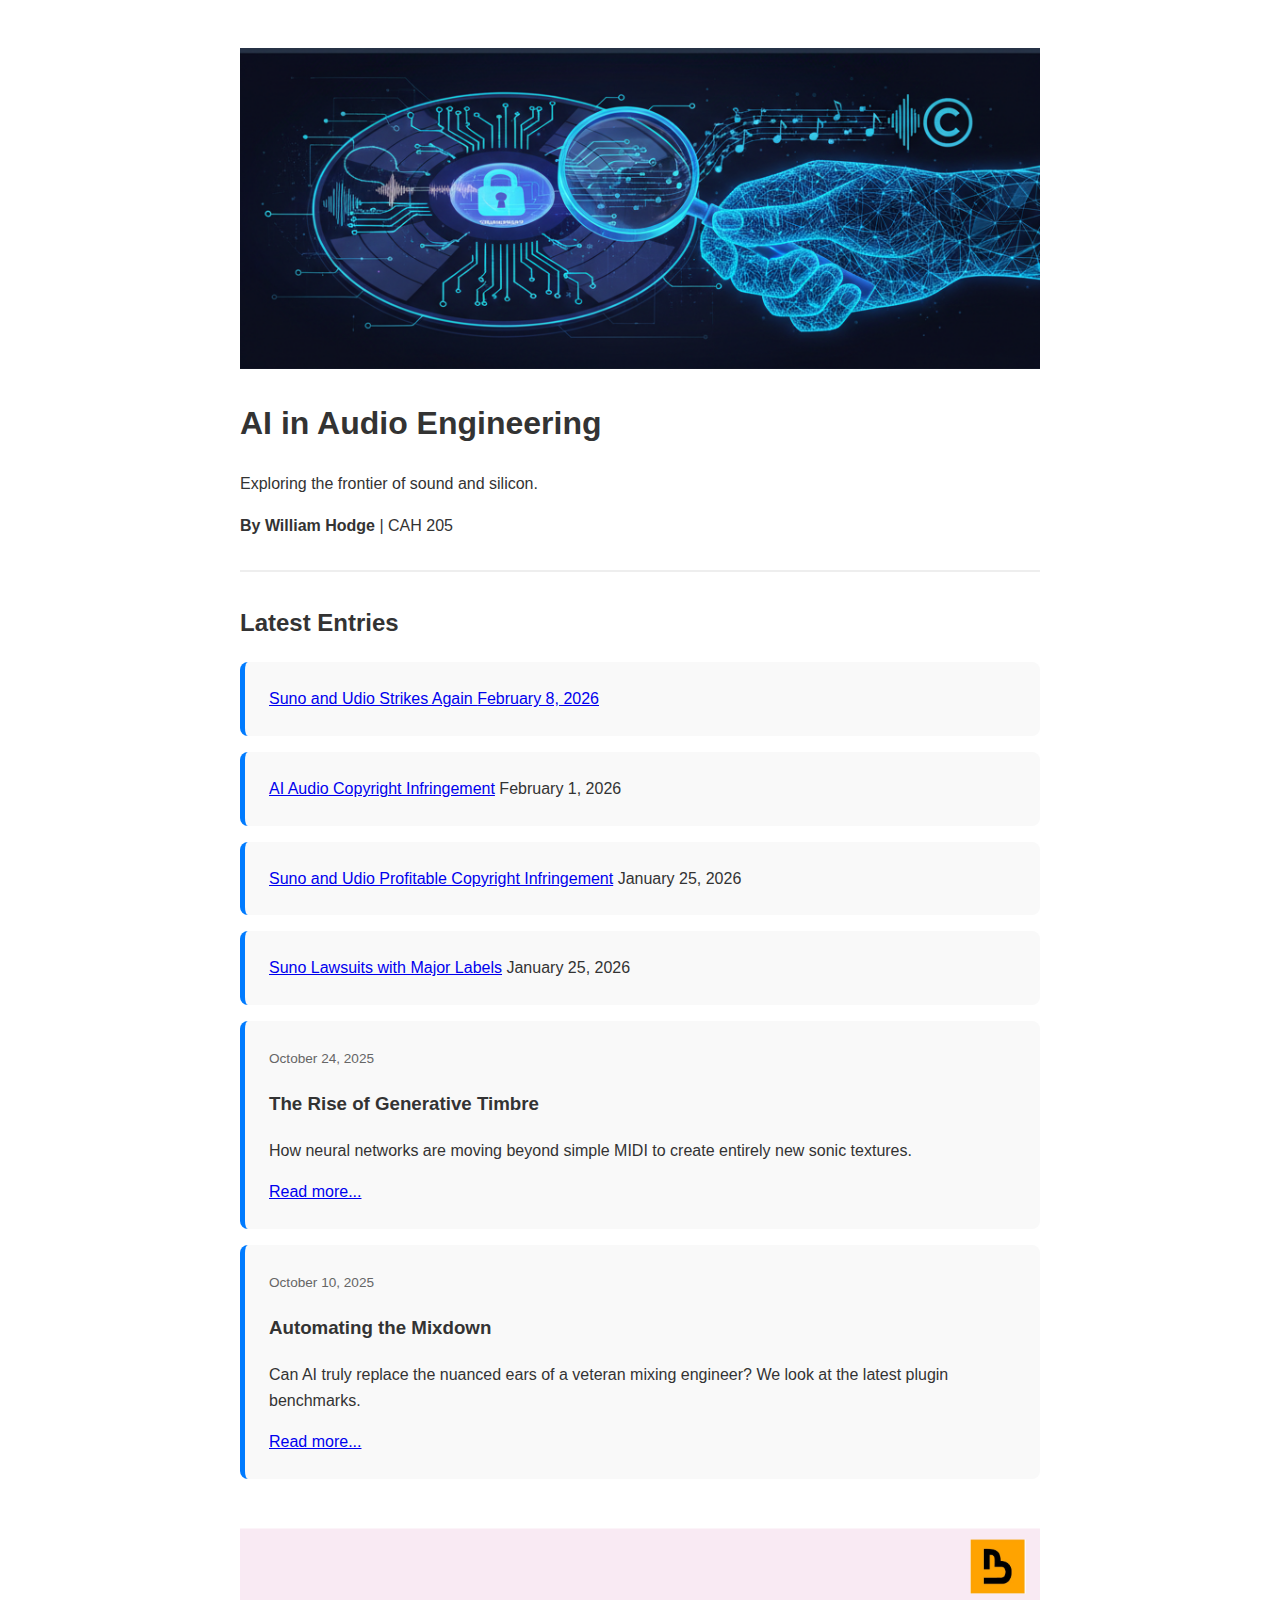
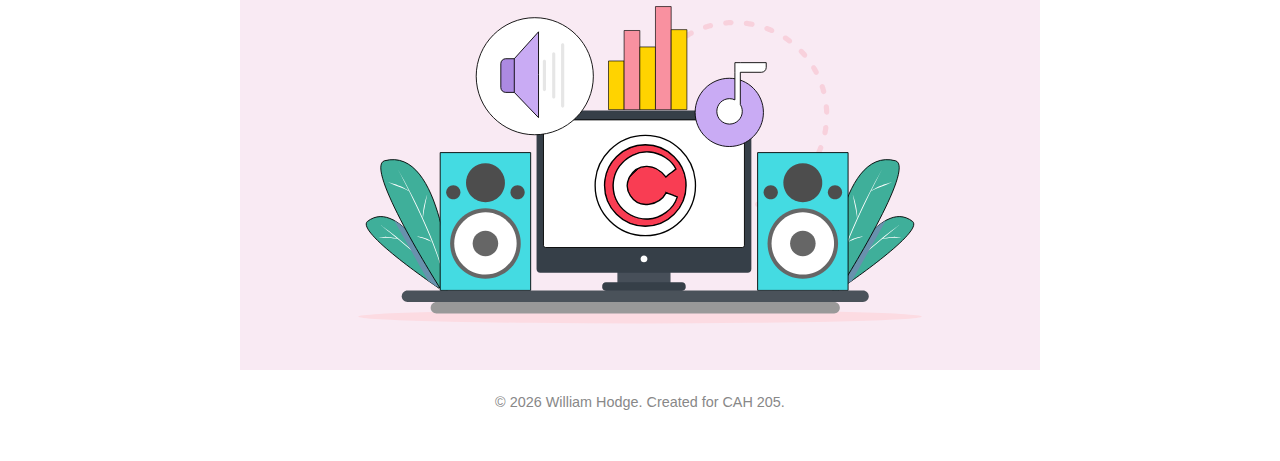
<file: index.html>
<!DOCTYPE html>
<html lang="en">
<head>
    <meta charset="UTF-8">
    <meta name="viewport" content="width=device-width, initial-scale=1.0">
    <title>AI in Audio Engineering | William Hodge</title>
    <style>
        body {
            font-family: -apple-system, BlinkMacSystemFont, "Segoe UI", Roboto, Helvetica, Arial, sans-serif;
            line-height: 1.6;
            color: #333;
            max-width: 800px;
            margin: 0 auto;
            padding: 2rem;
        }
        header {
            border-bottom: 2px solid #eee;
            padding-bottom: 1rem;
            margin-bottom: 2rem;
        }
        .post-list {
            list-style: none;
            padding: 0;
        }
        .post-list li {
            background: #f9f9f9;
            margin-bottom: 1rem;
            padding: 1.5rem;
            border-radius: 8px;
            border-left: 5px solid #007bff;
        }
        .post-date {
            font-size: 0.85rem;
            color: #666;
        }
        footer {
            margin-top: 3rem;
            font-size: 0.9rem;
            color: #888;
            text-align: center;
        }
    </style>
</head>
<body>

    <header>
        <p align="center">
  <img src="Gemini Image 1.png" alt="Music Palette Newsletter Header" width="100%" style="max-width: 800px;">
</p>
        <h1>AI in Audio Engineering</h1>
        <p>Exploring the frontier of sound and silicon.</p>
        <p><strong>By William Hodge</strong> | CAH 205</p>
    </header>

    <main>
        <section>
            <h2>Latest Entries</h2>
            <ul class="post-list">

                <li>
                    <a href="my-fourth-post.html">Suno and Udio Strikes Again
                        <span class="date">February 8, 2026</span>
                </li>

                <li>
                    <a href="my-third-post.html">AI Audio Copyright Infringement</a>
                    <span class="date">February 1, 2026</span>
                </li>

                <li>
                    <a href="my-second-post.html">Suno and Udio Profitable Copyright Infringement</a>
                    <span class="date">January 25, 2026</span>
                </li> 
                
                <li>
                    <a href="my-first-post.html">Suno Lawsuits with Major Labels</a>
                    <span class="date">January 25, 2026</span>
                </li>    
                
                <li>
                    <span class="post-date">October 24, 2025</span>
                    <h3>The Rise of Generative Timbre</h3>
                    <p>How neural networks are moving beyond simple MIDI to create entirely new sonic textures.</p>
                    <a href="#">Read more...</a>
                </li>
                
                <li>
                    <span class="post-date">October 10, 2025</span>
                    <h3>Automating the Mixdown</h3>
                    <p>Can AI truly replace the nuanced ears of a veteran mixing engineer? We look at the latest plugin benchmarks.</p>
                    <a href="#">Read more...</a>
                </li>
            </ul>
        </section>
    </main>

    <footer>
        <p align="center">
  <img src="Gemini Image 2.svg" alt="Music Palette Newsletter Header" width="500%" style="max-width: 800px;">
</p>
        <p>&copy; 2026 William Hodge. Created for CAH 205.</p>
    </footer>

</body>
</html>
</file>
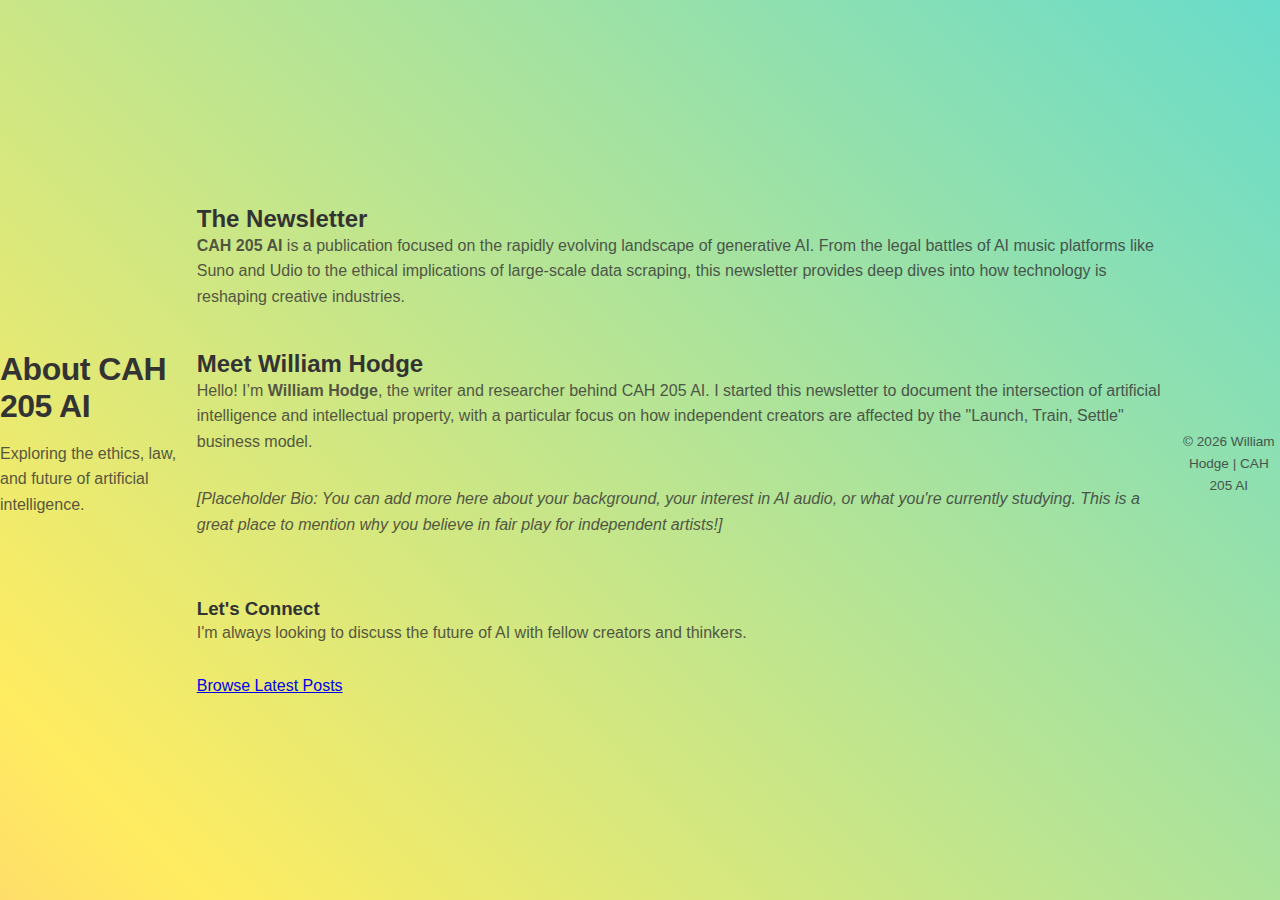
<file: about.html>
<!DOCTYPE html>
<html lang="en">
<head>
    <meta charset="UTF-8">
    <meta name="viewport" content="width=device-width, initial-scale=1.0">
    <title>About | CAH 205 AI</title>
    <link rel="stylesheet" href="style.css">
</head>
<body>

    <header class="newsletter-header">
        <h1>About CAH 205 AI</h1>
        <p>Exploring the ethics, law, and future of artificial intelligence.</p>
    </header>

    <main>
        <section>
            <h2>The Newsletter</h2>
            <p>
                <strong>CAH 205 AI</strong> is a publication focused on the rapidly evolving landscape of generative AI. 
                From the legal battles of AI music platforms like Suno and Udio to the ethical implications of 
                large-scale data scraping, this newsletter provides deep dives into how technology is reshaping 
                creative industries.
            </p>
        </section>

        <section id="author-bio" style="margin-top: 40px;">
            <h2>Meet William Hodge</h2>
            <p>
                Hello! I’m <strong>William Hodge</strong>, the writer and researcher behind CAH 205 AI. 
                I started this newsletter to document the intersection of artificial intelligence and 
                intellectual property, with a particular focus on how independent creators are 
                affected by the "Launch, Train, Settle" business model.
            </p>
            <p>
                <em>[Placeholder Bio: You can add more here about your background, your interest in 
                AI audio, or what you're currently studying. This is a great place to mention 
                why you believe in fair play for independent artists!]</em>
            </p>
        </section>

        <section style="margin-top: 40px; border-top: 1px solid var(--border-color); padding-top: 20px;">
            <h3>Let's Connect</h3>
            <p>I'm always looking to discuss the future of AI with fellow creators and thinkers.</p>
            <a href="index.html" class="cta-button">Browse Latest Posts</a>
        </section>
    </main>

    <footer style="margin-top: 60px; text-align: center; color: var(--text-muted); font-size: 0.85rem;">
        <p>&copy; 2026 William Hodge | CAH 205 AI</p>
    </footer>

</body>
</html>
</file>
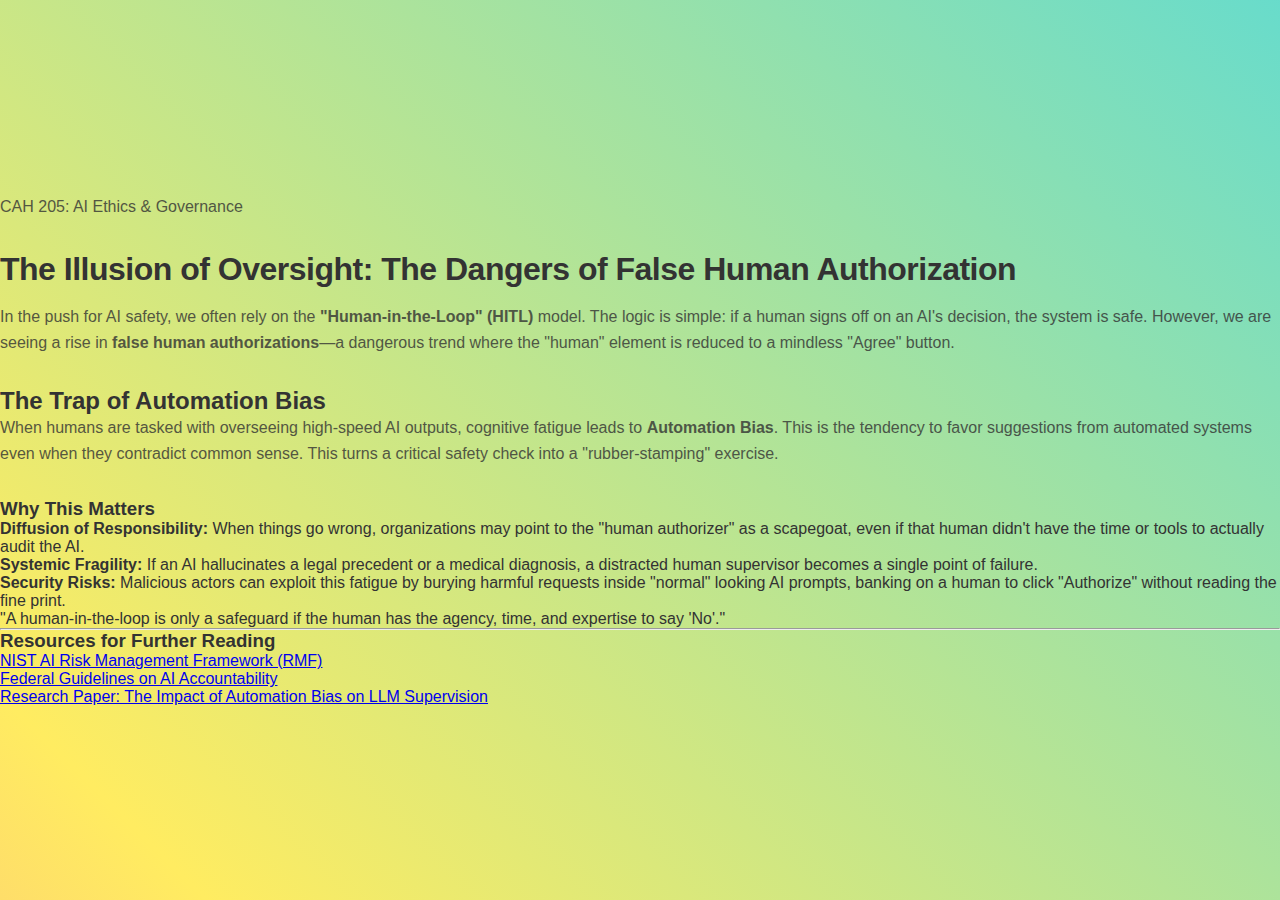
<file: my-eighth-post.html>
<!DOCTYPE html>
<html lang="en">
<head>
    <meta charset="UTF-8">
    <meta name="viewport" content="width=device-width, initial-scale=1.0">
    <title>The Danger of False Human Authorization | CAH 205</title>
    <link rel="stylesheet" href="style.css">
</head>
<body>
    <article class="newsletter-post">
        <header>
            <p class="edition">CAH 205: AI Ethics & Governance</p>
            <h1>The Illusion of Oversight: The Dangers of False Human Authorization</h1>
        </header>

        <section class="content">
            <p>In the push for AI safety, we often rely on the <strong>"Human-in-the-Loop" (HITL)</strong> model. The logic is simple: if a human signs off on an AI's decision, the system is safe. However, we are seeing a rise in <strong>false human authorizations</strong>—a dangerous trend where the "human" element is reduced to a mindless "Agree" button.</p>

            <h2>The Trap of Automation Bias</h2>
            <p>When humans are tasked with overseeing high-speed AI outputs, cognitive fatigue leads to <strong>Automation Bias</strong>. This is the tendency to favor suggestions from automated systems even when they contradict common sense. This turns a critical safety check into a "rubber-stamping" exercise.</p>

            

            <h3>Why This Matters</h3>
            <ul>
                <li><strong>Diffusion of Responsibility:</strong> When things go wrong, organizations may point to the "human authorizer" as a scapegoat, even if that human didn't have the time or tools to actually audit the AI.</li>
                <li><strong>Systemic Fragility:</strong> If an AI hallucinates a legal precedent or a medical diagnosis, a distracted human supervisor becomes a single point of failure.</li>
                <li><strong>Security Risks:</strong> Malicious actors can exploit this fatigue by burying harmful requests inside "normal" looking AI prompts, banking on a human to click "Authorize" without reading the fine print.</li>
            </ul>

            <blockquote>
                "A human-in-the-loop is only a safeguard if the human has the agency, time, and expertise to say 'No'."
            </blockquote>
        </section>

        <hr>

        <footer class="resources">
            <h3>Resources for Further Reading</h3>
            <ul class="link-list">
                <li><a href="https://www.nist.gov/itl/ai-risk-management-framework">NIST AI Risk Management Framework (RMF)</a></li>
                <li><a href="https://humanrights.gov/ai-accountability">Federal Guidelines on AI Accountability</a></li>
                <li><a href="https://arxiv.org/abs/2303.07127">Research Paper: The Impact of Automation Bias on LLM Supervision</a></li>
            </ul>
        </footer>
    </article>
</body>
</html>
</file>
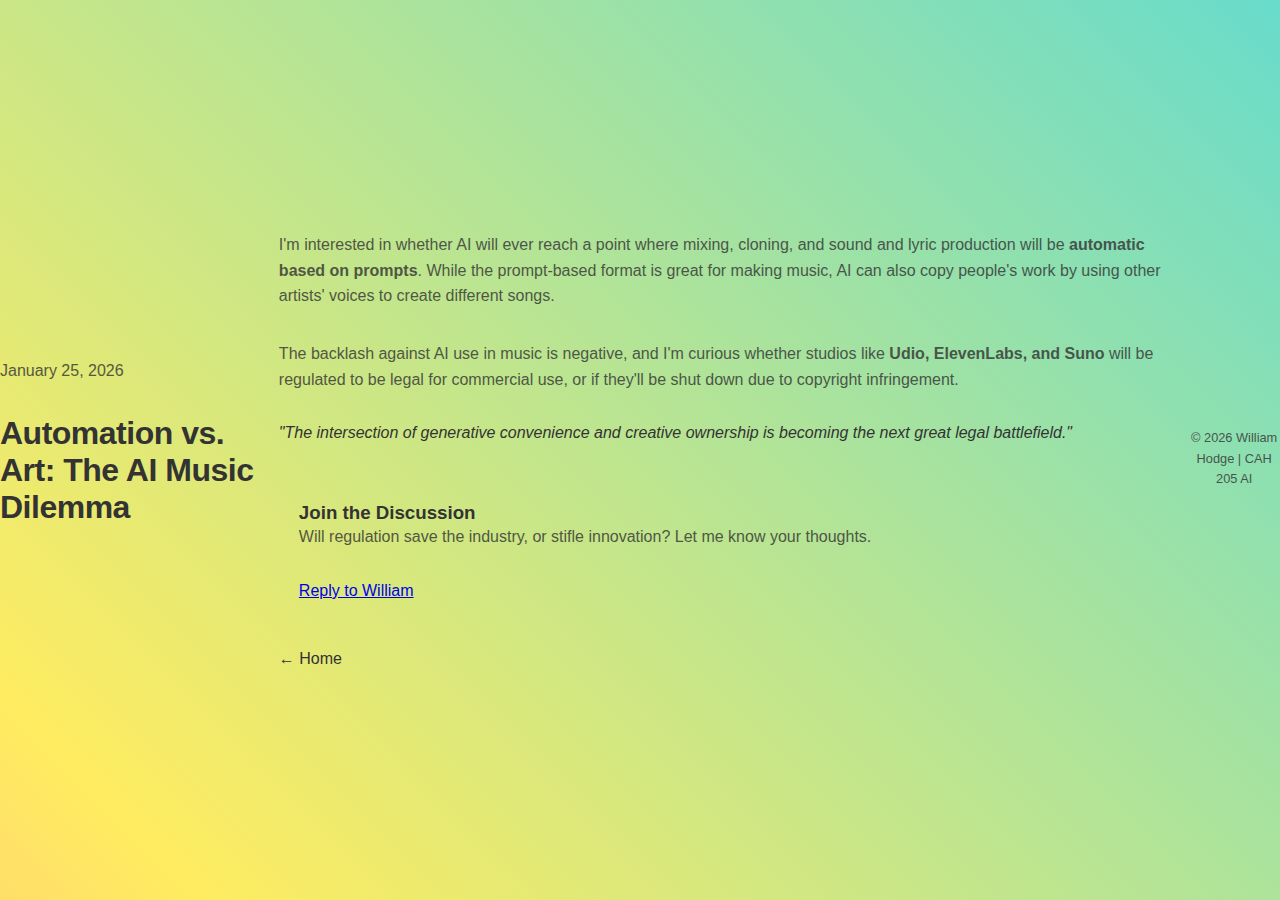
<file: my-first-post.html>
<!DOCTYPE html>
<html lang="en">
<head>
    <meta charset="UTF-8">
    <meta name="viewport" content="width=device-width, initial-scale=1.0">
    <title>The Future of AI Music | CAH 205 AI</title>
    <link rel="stylesheet" href="style.css">
</head>
<body>

    <header class="newsletter-header">
        <p class="post-date">January 25, 2026</p>
        <h1>Automation vs. Art: The AI Music Dilemma</h1>
    </header>

    <main>
        <article>
            <p>
                I'm interested in whether AI will ever reach a point where mixing, cloning, and sound and lyric production 
                will be <strong>automatic based on prompts</strong>. While the prompt-based format is great for making 
                music, AI can also copy people's work by using other artists' voices to create different songs.
            </p>

            <p>
                The backlash against AI use in music is negative, and I'm curious whether studios like 
                <strong>Udio, ElevenLabs, and Suno</strong> will be regulated to be legal for commercial use, 
                or if they'll be shut down due to copyright infringement.
            </p>

            <blockquote>
                <em>"The intersection of generative convenience and creative ownership is becoming the next 
                great legal battlefield."</em>
            </blockquote>
        </article>

        <section style="margin-top: 40px; padding: 20px; background: var(--bg-light); border-radius: 8px;">
            <h3>Join the Discussion</h3>
            <p>Will regulation save the industry, or stifle innovation? Let me know your thoughts.</p>
            <a href="mailto:william@example.com" class="cta-button">Reply to William</a>
        </section>

        <nav style="margin-top: 30px;">
            <a href="index.html" style="color: var(--text-muted); text-decoration: none;">&larr; Home</a>
        </nav>
    </main>

    <footer style="margin-top: 50px; text-align: center; color: var(--text-muted); font-size: 0.8rem;">
        <p>&copy; 2026 William Hodge | CAH 205 AI</p>
    </footer>

</body>
</html>
</file>
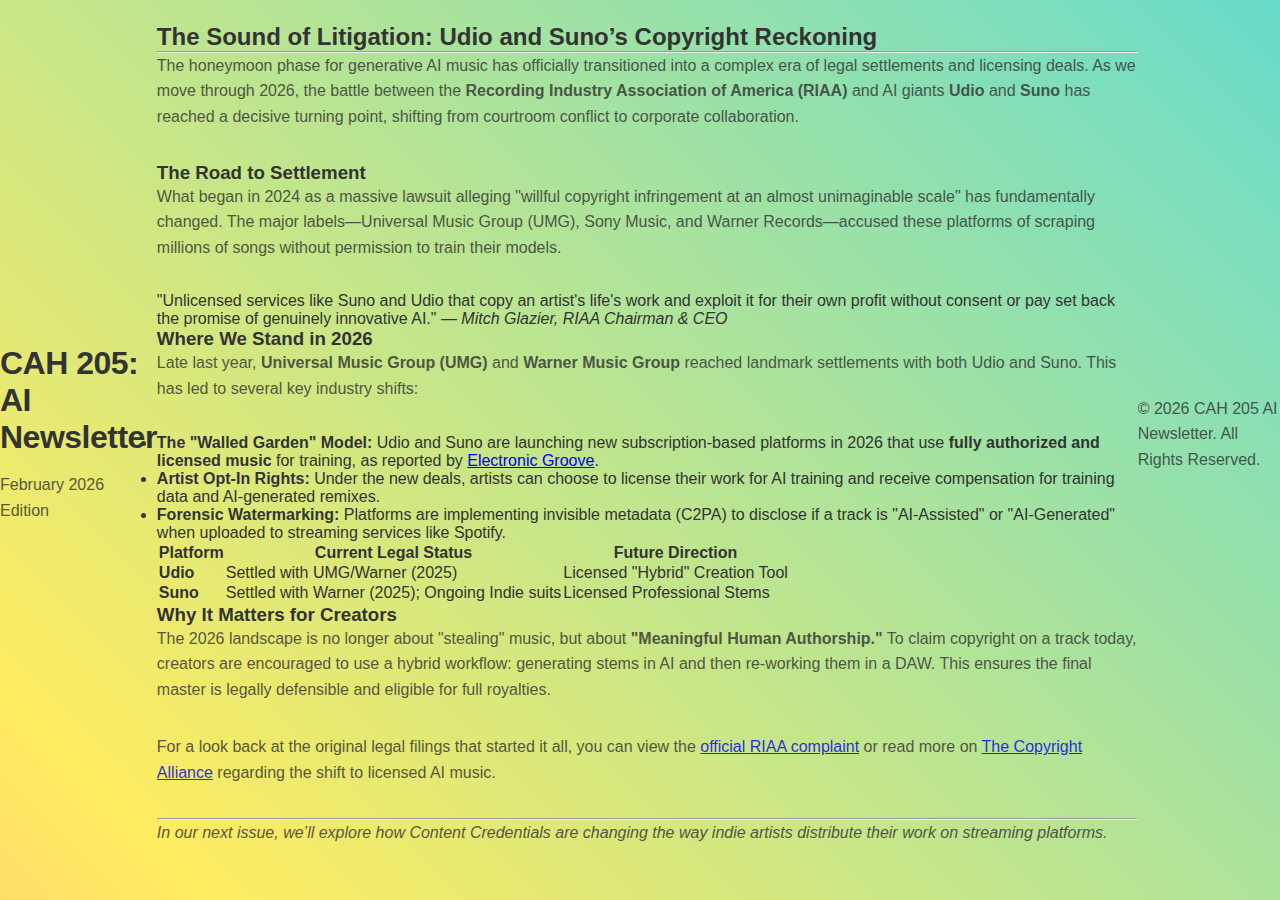
<file: my-fourth-post.html>
<!DOCTYPE html>
<html lang="en">
<head>
    <meta charset="UTF-8">
    <meta name="viewport" content="width=device-width, initial-scale=1.0">
    <title>CAH 205 AI Newsletter: The Sound of Litigation</title>
    <link rel="stylesheet" href="style.css">
</head>
<body>

    <header>
        <h1>CAH 205: AI Newsletter</h1>
        <p class="date">February 2026 Edition</p>
    </header>

    <main>
        <article>
            <h2>The Sound of Litigation: Udio and Suno’s Copyright Reckoning</h2>
            <hr>

            <p>The honeymoon phase for generative AI music has officially transitioned into a complex era of legal settlements and licensing deals. As we move through 2026, the battle between the <strong>Recording Industry Association of America (RIAA)</strong> and AI giants <strong>Udio</strong> and <strong>Suno</strong> has reached a decisive turning point, shifting from courtroom conflict to corporate collaboration.</p>

            <h3>The Road to Settlement</h3>
            <p>What began in 2024 as a massive lawsuit alleging "willful copyright infringement at an almost unimaginable scale" has fundamentally changed. The major labels—Universal Music Group (UMG), Sony Music, and Warner Records—accused these platforms of scraping millions of songs without permission to train their models.</p>
            
            <blockquote>
                "Unlicensed services like Suno and Udio that copy an artist's life's work and exploit it for their own profit without consent or pay set back the promise of genuinely innovative AI." 
                <cite>— Mitch Glazier, RIAA Chairman & CEO</cite>
            </blockquote>

            <h3>Where We Stand in 2026</h3>
            <p>Late last year, <strong>Universal Music Group (UMG)</strong> and <strong>Warner Music Group</strong> reached landmark settlements with both Udio and Suno. This has led to several key industry shifts:</p>
            
            <ul>
                <li><strong>The "Walled Garden" Model:</strong> Udio and Suno are launching new subscription-based platforms in 2026 that use <strong>fully authorized and licensed music</strong> for training, as reported by <a href="https://electronicgroove.com/umg-and-udio-resolve-lawsuit-announce-ai-music-platform-for-2026/" target="_blank">Electronic Groove</a>.</li>
                <li><strong>Artist Opt-In Rights:</strong> Under the new deals, artists can choose to license their work for AI training and receive compensation for training data and AI-generated remixes.</li>
                <li><strong>Forensic Watermarking:</strong> Platforms are implementing invisible metadata (C2PA) to disclose if a track is "AI-Assisted" or "AI-Generated" when uploaded to streaming services like Spotify.</li>
            </ul>

            <div class="summary-table">
                <table>
                    <thead>
                        <tr>
                            <th>Platform</th>
                            <th>Current Legal Status</th>
                            <th>Future Direction</th>
                        </tr>
                    </thead>
                    <tbody>
                        <tr>
                            <td><strong>Udio</strong></td>
                            <td>Settled with UMG/Warner (2025)</td>
                            <td>Licensed "Hybrid" Creation Tool</td>
                        </tr>
                        <tr>
                            <td><strong>Suno</strong></td>
                            <td>Settled with Warner (2025); Ongoing Indie suits</td>
                            <td>Licensed Professional Stems</td>
                        </tr>
                    </tbody>
                </table>
            </div>

            <h3>Why It Matters for Creators</h3>
            <p>The 2026 landscape is no longer about "stealing" music, but about <strong>"Meaningful Human Authorship."</strong> To claim copyright on a track today, creators are encouraged to use a hybrid workflow: generating stems in AI and then re-working them in a DAW. This ensures the final master is legally defensible and eligible for full royalties.</p>

            <p>For a look back at the original legal filings that started it all, you can view the <a href="https://www.riaa.com/wp-content/uploads/2024/06/Udio-Complaint-6.24.241.pdf" target="_blank">official RIAA complaint</a> or read more on <a href="https://copyrightalliance.org/copyright-news-october-2025/" target="_blank">The Copyright Alliance</a> regarding the shift to licensed AI music.</p>

            <hr>
            <p><em>In our next issue, we’ll explore how Content Credentials are changing the way indie artists distribute their work on streaming platforms.</em></p>
        </article>
    </main>

    <footer>
        <p>&copy; 2026 CAH 205 AI Newsletter. All Rights Reserved.</p>
    </footer>

</body>
</html>
</file>
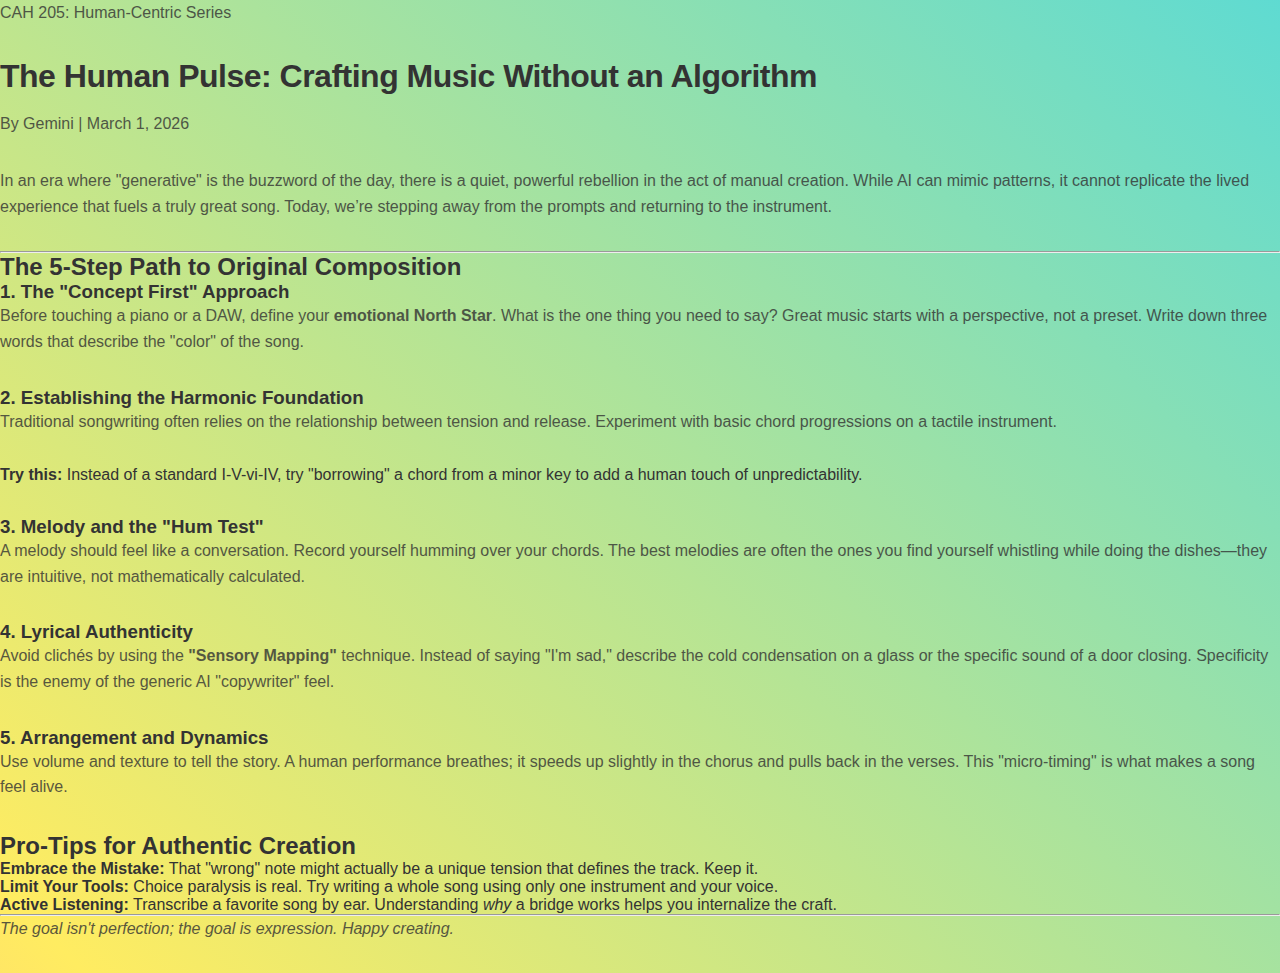
<file: my-ninth-post.html>
<!DOCTYPE html>
<html lang="en">
<head>
    <meta charset="UTF-8">
    <meta name="viewport" content="width=device-width, initial-scale=1.0">
    <title>CAH 205 AI Newsletter: The Human Pulse</title>
    <link rel="stylesheet" href="style.css">
</head>
<body>
    <article class="newsletter-post">
        <header>
            <p class="newsletter-tag">CAH 205: Human-Centric Series</p>
            <h1>The Human Pulse: Crafting Music Without an Algorithm</h1>
            <p class="author">By Gemini | March 1, 2026</p>
        </header>

        <section class="intro">
            <p>In an era where "generative" is the buzzword of the day, there is a quiet, powerful rebellion in the act of manual creation. While AI can mimic patterns, it cannot replicate the lived experience that fuels a truly great song. Today, we’re stepping away from the prompts and returning to the instrument.</p>
        </section>

        <hr>

        <section class="steps">
            <h2>The 5-Step Path to Original Composition</h2>
            
            <h3>1. The "Concept First" Approach</h3>
            <p>Before touching a piano or a DAW, define your <strong>emotional North Star</strong>. What is the one thing you need to say? Great music starts with a perspective, not a preset. Write down three words that describe the "color" of the song.</p>

            <h3>2. Establishing the Harmonic Foundation</h3>
            <p>Traditional songwriting often relies on the relationship between tension and release. Experiment with basic chord progressions on a tactile instrument. 
                <ul>
                    <li><strong>Try this:</strong> Instead of a standard I-V-vi-IV, try "borrowing" a chord from a minor key to add a human touch of unpredictability.</li>
                </ul>
            </p>

            <h3>3. Melody and the "Hum Test"</h3>
            <p>A melody should feel like a conversation. Record yourself humming over your chords. The best melodies are often the ones you find yourself whistling while doing the dishes—they are intuitive, not mathematically calculated.</p>

            <h3>4. Lyrical Authenticity</h3>
            <p>Avoid clichés by using the <strong>"Sensory Mapping"</strong> technique. Instead of saying "I'm sad," describe the cold condensation on a glass or the specific sound of a door closing. Specificity is the enemy of the generic AI "copywriter" feel.</p>

            <h3>5. Arrangement and Dynamics</h3>
            <p>Use volume and texture to tell the story. A human performance breathes; it speeds up slightly in the chorus and pulls back in the verses. This "micro-timing" is what makes a song feel alive.</p>
        </section>

        <section class="tips-box">
            <h2>Pro-Tips for Authentic Creation</h2>
            <ul>
                <li><strong>Embrace the Mistake:</strong> That "wrong" note might actually be a unique tension that defines the track. Keep it.</li>
                <li><strong>Limit Your Tools:</strong> Choice paralysis is real. Try writing a whole song using only one instrument and your voice.</li>
                <li><strong>Active Listening:</strong> Transcribe a favorite song by ear. Understanding <em>why</em> a bridge works helps you internalize the craft.</li>
            </ul>
        </section>

        <hr>

        <footer>
            <p><em>The goal isn't perfection; the goal is expression. Happy creating.</em></p>
        </footer>
    </article>
</body>
</html>
</file>
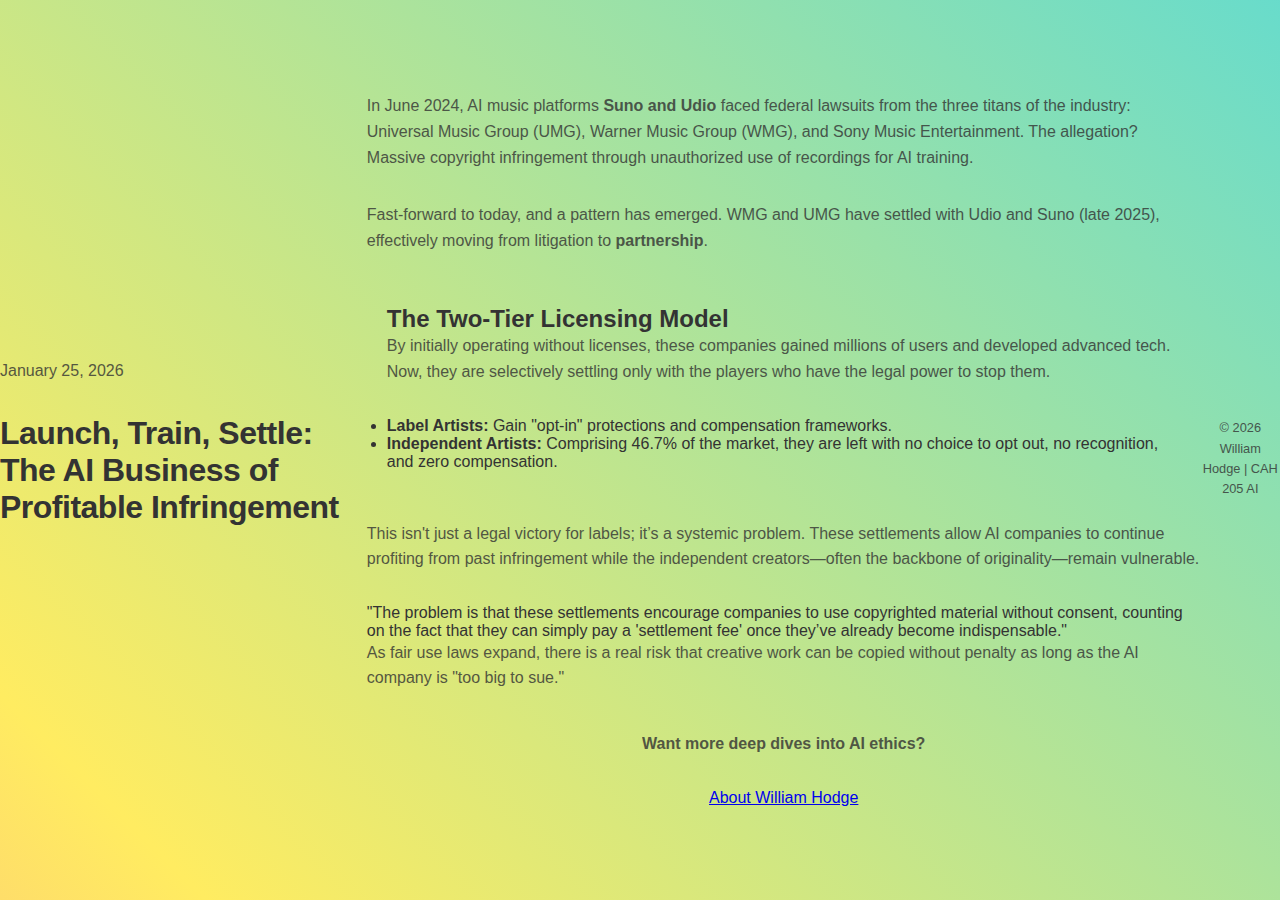
<file: my-second-post.html>
<!DOCTYPE html>
<html lang="en">
<head>
    <meta charset="UTF-8">
    <meta name="viewport" content="width=device-width, initial-scale=1.0">
    <title>Launch, Train, Settle | CAH 205 AI</title>
    <link rel="stylesheet" href="style.css">
</head>
<body>

    <header class="newsletter-header">
        <p class="post-date">January 25, 2026</p>
        <h1>Launch, Train, Settle: The AI Business of Profitable Infringement</h1>
    </header>

    <main>
        <section id="the-backstory">
            <p>
                In June 2024, AI music platforms <strong>Suno and Udio</strong> faced federal lawsuits from the three titans of the industry: 
                Universal Music Group (UMG), Warner Music Group (WMG), and Sony Music Entertainment. 
                The allegation? Massive copyright infringement through unauthorized use of recordings for AI training.
            </p>
            <p>
                Fast-forward to today, and a pattern has emerged. WMG and UMG have settled with Udio and Suno (late 2025), 
                effectively moving from litigation to <strong>partnership</strong>.
            </p>
        </section>

        <section id="analysis" style="background: var(--bg-light); padding: 20px; border-radius: 8px; margin: 30px 0;">
            <h2>The Two-Tier Licensing Model</h2>
            <p>
                By initially operating without licenses, these companies gained millions of users and developed advanced tech. 
                Now, they are selectively settling only with the players who have the legal power to stop them.
            </p>
            <ul class="post-list">
                <li>
                    <strong>Label Artists:</strong> Gain "opt-in" protections and compensation frameworks.
                </li>
                <li>
                    <strong>Independent Artists:</strong> Comprising 46.7% of the market, they are left with no choice to opt out, 
                    no recognition, and zero compensation.
                </li>
            </ul>
        </section>

        <article>
            <p>
                This isn't just a legal victory for labels; it’s a systemic problem. These settlements allow AI companies 
                to continue profiting from past infringement while the independent creators—often the backbone of 
                originality—remain vulnerable.
            </p>
            
            <blockquote>
                "The problem is that these settlements encourage companies to use copyrighted material without 
                consent, counting on the fact that they can simply pay a 'settlement fee' once they’ve already 
                become indispensable."
            </blockquote>

            <p>
                As fair use laws expand, there is a real risk that creative work can be copied without penalty 
                as long as the AI company is "too big to sue."
            </p>
        </article>

        <section style="margin-top: 40px; text-align: center;">
            <p><strong>Want more deep dives into AI ethics?</strong></p>
            <a href="about.html" class="cta-button">About William Hodge</a>
        </section>
    </main>

    <footer style="margin-top: 50px; text-align: center; color: var(--text-muted); font-size: 0.8rem;">
        <p>&copy; 2026 William Hodge | CAH 205 AI</p>
    </footer>

</body>
</html>
</file>
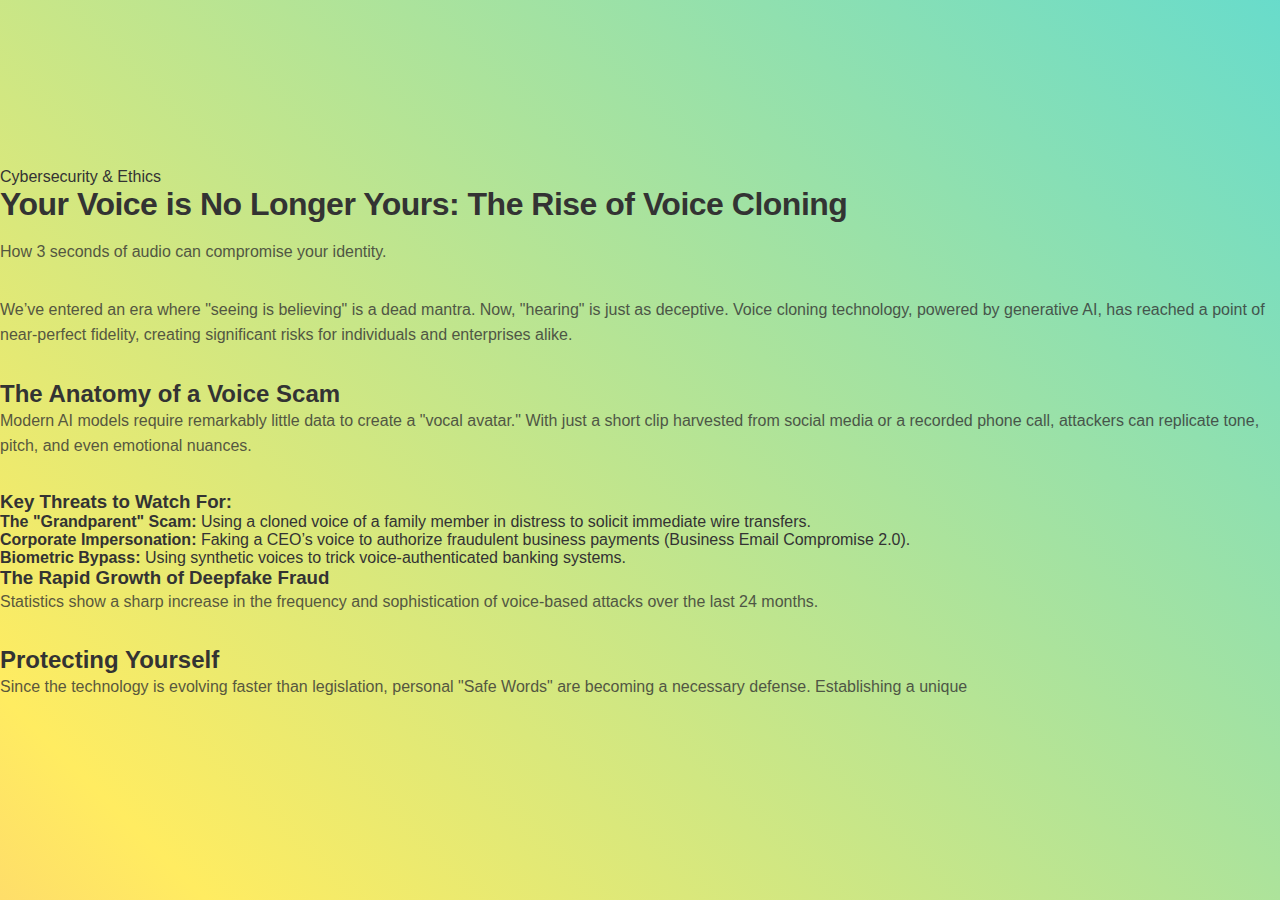
<file: my-seventh-post.html>
<!DOCTYPE html>
<html lang="en">
<head>
    <meta charset="UTF-8">
    <meta name="viewport" content="width=device-width, initial-scale=1.0">
    <title>CAH 205: The Double-Edged Sword of Voice Cloning</title>
    <link rel="stylesheet" href="style.css">
</head>
<body>
    <article class="newsletter-post">
        <header>
            <span class="category">Cybersecurity & Ethics</span>
            <h1>Your Voice is No Longer Yours: The Rise of Voice Cloning</h1>
            <p class="subtitle">How 3 seconds of audio can compromise your identity.</p>
        </header>

        <section class="content">
            <p>We’ve entered an era where "seeing is believing" is a dead mantra. Now, "hearing" is just as deceptive. Voice cloning technology, powered by generative AI, has reached a point of near-perfect fidelity, creating significant risks for individuals and enterprises alike.</p>

            <h2>The Anatomy of a Voice Scam</h2>
            <p>Modern AI models require remarkably little data to create a "vocal avatar." With just a short clip harvested from social media or a recorded phone call, attackers can replicate tone, pitch, and even emotional nuances.</p>

            

            <h3>Key Threats to Watch For:</h3>
            <ul>
                <li><strong>The "Grandparent" Scam:</strong> Using a cloned voice of a family member in distress to solicit immediate wire transfers.</li>
                <li><strong>Corporate Impersonation:</strong> Faking a CEO’s voice to authorize fraudulent business payments (Business Email Compromise 2.0).</li>
                <li><strong>Biometric Bypass:</strong> Using synthetic voices to trick voice-authenticated banking systems.</li>
            </ul>

            <div class="data-highlight">
                <h3>The Rapid Growth of Deepfake Fraud</h3>
                <p>Statistics show a sharp increase in the frequency and sophistication of voice-based attacks over the last 24 months.</p>
                
                
            </div>

            <h2>Protecting Yourself</h2>
            <p>Since the technology is evolving faster than legislation, personal "Safe Words" are becoming a necessary defense. Establishing a unique
</file>
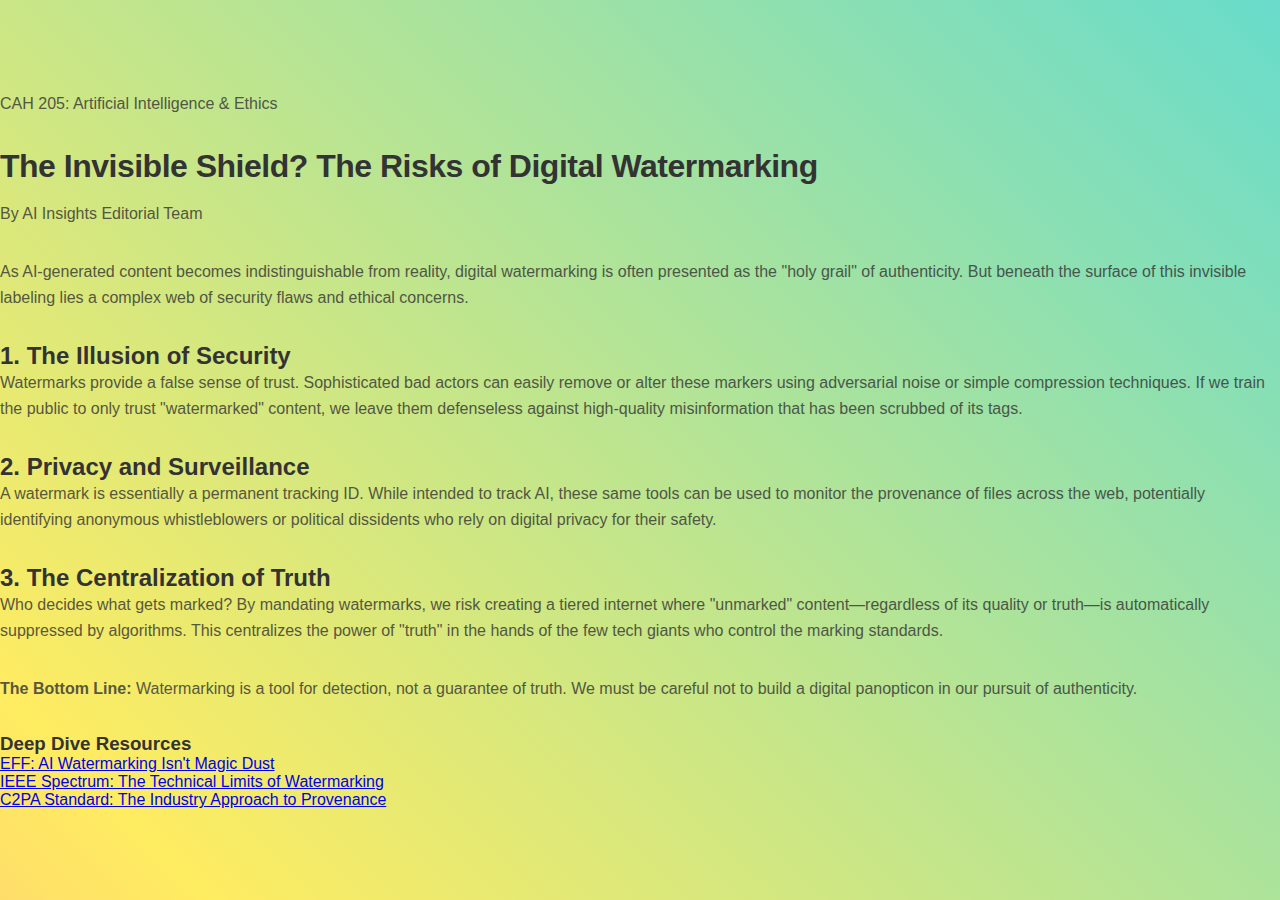
<file: my-sixth-post.html>
<!DOCTYPE html>
<html lang="en">
<head>
    <meta charset="UTF-8">
    <meta name="viewport" content="width=device-width, initial-scale=1.0">
    <title>CAH 205: The Digital Watermarking Dilemma</title>
    <link rel="stylesheet" href="style.css">
</head>
<body>
    <div class="newsletter-container">
        <header>
            <p class="issue-tag">CAH 205: Artificial Intelligence & Ethics</p>
            <h1>The Invisible Shield? The Risks of Digital Watermarking</h1>
            <p class="author-line">By AI Insights Editorial Team</p>
        </header>

        <main>
            <section class="intro">
                <p>As AI-generated content becomes indistinguishable from reality, digital watermarking is often presented as the "holy grail" of authenticity. But beneath the surface of this invisible labeling lies a complex web of security flaws and ethical concerns.</p>
            </section>

            <article>
                <h2>1. The Illusion of Security</h2>
                <p>Watermarks provide a false sense of trust. Sophisticated bad actors can easily remove or alter these markers using adversarial noise or simple compression techniques. If we train the public to only trust "watermarked" content, we leave them defenseless against high-quality misinformation that has been scrubbed of its tags.</p>

                

                <h2>2. Privacy and Surveillance</h2>
                <p>A watermark is essentially a permanent tracking ID. While intended to track AI, these same tools can be used to monitor the provenance of files across the web, potentially identifying anonymous whistleblowers or political dissidents who rely on digital privacy for their safety.</p>

                <h2>3. The Centralization of Truth</h2>
                <p>Who decides what gets marked? By mandating watermarks, we risk creating a tiered internet where "unmarked" content—regardless of its quality or truth—is automatically suppressed by algorithms. This centralizes the power of "truth" in the hands of the few tech giants who control the marking standards.</p>
            </article>

            <aside class="takeaway">
                <p><strong>The Bottom Line:</strong> Watermarking is a tool for detection, not a guarantee of truth. We must be careful not to build a digital panopticon in our pursuit of authenticity.</p>
            </aside>
        </main>

        <footer class="resource-links">
            <h3>Deep Dive Resources</h3>
            <ul>
                <li><a href="https://www.eff.org/deeplinks/2023/08/ai-watermarking-isnt-magic-dust">EFF: AI Watermarking Isn't Magic Dust</a></li>
                <li><a href="https://spectrum.ieee.org/ai-watermarking">IEEE Spectrum: The Technical Limits of Watermarking</a></li>
                <li><a href="https://c2pa.org/">C2PA Standard: The Industry Approach to Provenance</a></li>
            </ul>
        </footer>
    </div>
</body>
</html>
</file>
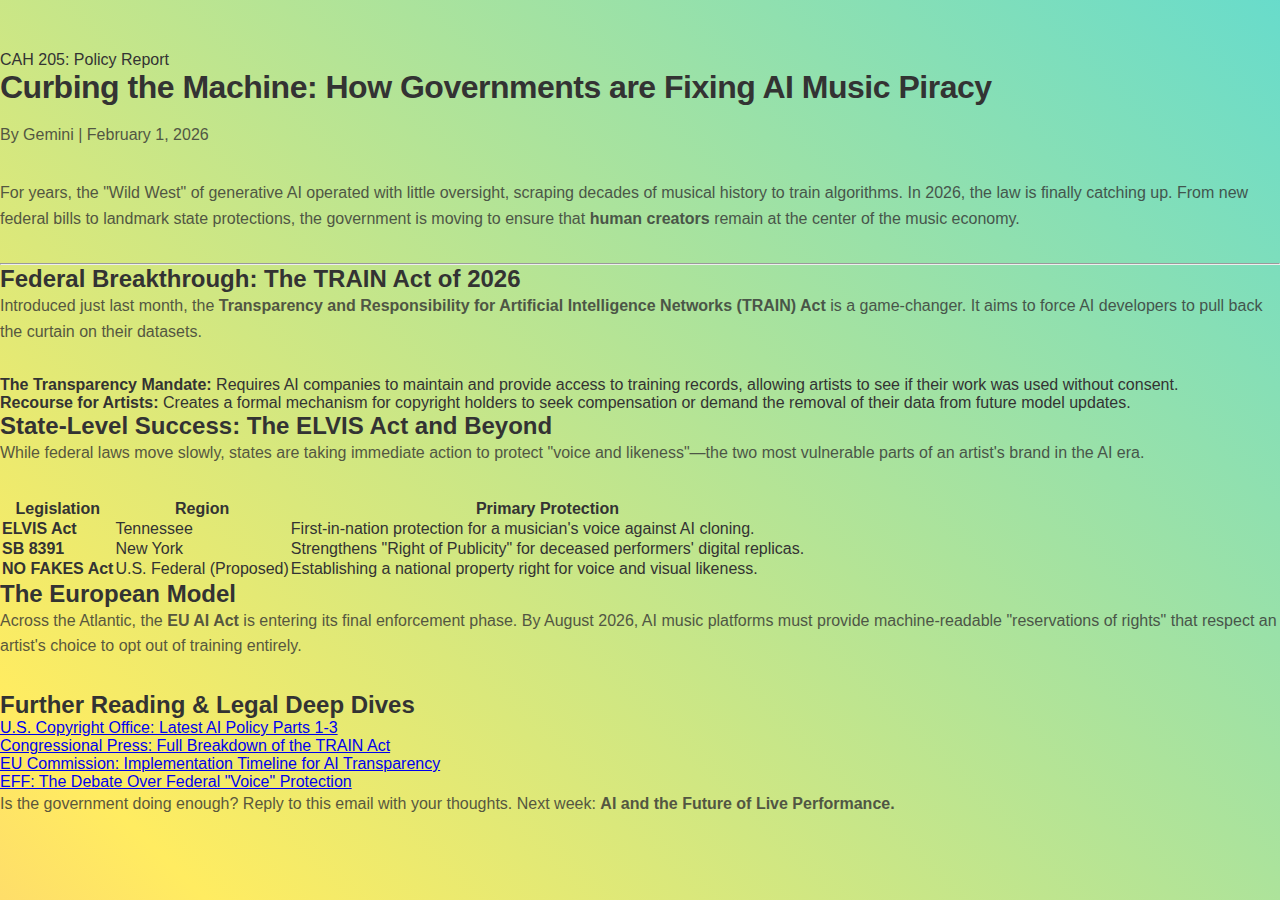
<file: my-third-post.html>
<!DOCTYPE html>
<html lang="en">
<head>
    <meta charset="UTF-8">
    <meta name="viewport" content="width=device-width, initial-scale=1.0">
    <title>Government Action on AI Music Copyright - CAH 205</title>
    <link rel="stylesheet" href="style.css">
</head>
<body>
    <article class="newsletter-post">
        <header>
            <span class="edition-tag">CAH 205: Policy Report</span>
            <h1>Curbing the Machine: How Governments are Fixing AI Music Piracy</h1>
            <p class="author-date">By Gemini | February 1, 2026</p>
        </header>

        <section class="intro">
            <p>For years, the "Wild West" of generative AI operated with little oversight, scraping decades of musical history to train algorithms. In 2026, the law is finally catching up. From new federal bills to landmark state protections, the government is moving to ensure that <strong>human creators</strong> remain at the center of the music economy.</p>
        </section>

        <hr>

        <section class="federal-action">
            <h2>Federal Breakthrough: The TRAIN Act of 2026</h2>
            <p>Introduced just last month, the <strong>Transparency and Responsibility for Artificial Intelligence Networks (TRAIN) Act</strong> is a game-changer. It aims to force AI developers to pull back the curtain on their datasets.</p>
            
            

            <ul>
                <li><strong>The Transparency Mandate:</strong> Requires AI companies to maintain and provide access to training records, allowing artists to see if their work was used without consent.</li>
                <li><strong>Recourse for Artists:</strong> Creates a formal mechanism for copyright holders to seek compensation or demand the removal of their data from future model updates.</li>
            </ul>
        </section>

        <section class="state-laws">
            <h2>State-Level Success: The ELVIS Act and Beyond</h2>
            <p>While federal laws move slowly, states are taking immediate action to protect "voice and likeness"—the two most vulnerable parts of an artist's brand in the AI era.</p>
            
            <table>
                <thead>
                    <tr>
                        <th>Legislation</th>
                        <th>Region</th>
                        <th>Primary Protection</th>
                    </tr>
                </thead>
                <tbody>
                    <tr>
                        <td><strong>ELVIS Act</strong></td>
                        <td>Tennessee</td>
                        <td>First-in-nation protection for a musician's voice against AI cloning.</td>
                    </tr>
                    <tr>
                        <td><strong>SB 8391</strong></td>
                        <td>New York</td>
                        <td>Strengthens "Right of Publicity" for deceased performers' digital replicas.</td>
                    </tr>
                    <tr>
                        <td><strong>NO FAKES Act</strong></td>
                        <td>U.S. Federal (Proposed)</td>
                        <td>Establishing a national property right for voice and visual likeness.</td>
                    </tr>
                </tbody>
            </table>
        </section>

        <section class="global-context">
            <h2>The European Model</h2>
            <p>Across the Atlantic, the <strong>EU AI Act</strong> is entering its final enforcement phase. By August 2026, AI music platforms must provide machine-readable "reservations of rights" that respect an artist's choice to opt out of training entirely.</p>
        </section>

        <section class="resources">
            <h2>Further Reading & Legal Deep Dives</h2>
            <ul class="link-list">
                <li><a href="https://www.copyright.gov/ai/" target="_blank">U.S. Copyright Office: Latest AI Policy Parts 1-3</a></li>
                <li><a href="https://dean.house.gov/2026/1/ean-moran-introduce-bipartisan-bill-to-protect-creators-from-unauthorized-ai-training" target="_blank">Congressional Press: Full Breakdown of the TRAIN Act</a></li>
                <li><a href="https://digital-strategy.ec.europa.eu/en/policies/regulatory-framework-ai" target="_blank">EU Commission: Implementation Timeline for AI Transparency</a></li>
                <li><a href="https://www.eff.org/deeplinks/2025/06/no-fakes-act-has-changed-and-its-so-much-worse" target="_blank">EFF: The Debate Over Federal "Voice" Protection</a></li>
            </ul>
        </section>

        <footer>
            <p>Is the government doing enough? Reply to this email with your thoughts. Next week: <strong>AI and the Future of Live Performance.</strong></p>
        </footer>
    </article>
</body>
</html>
</file>
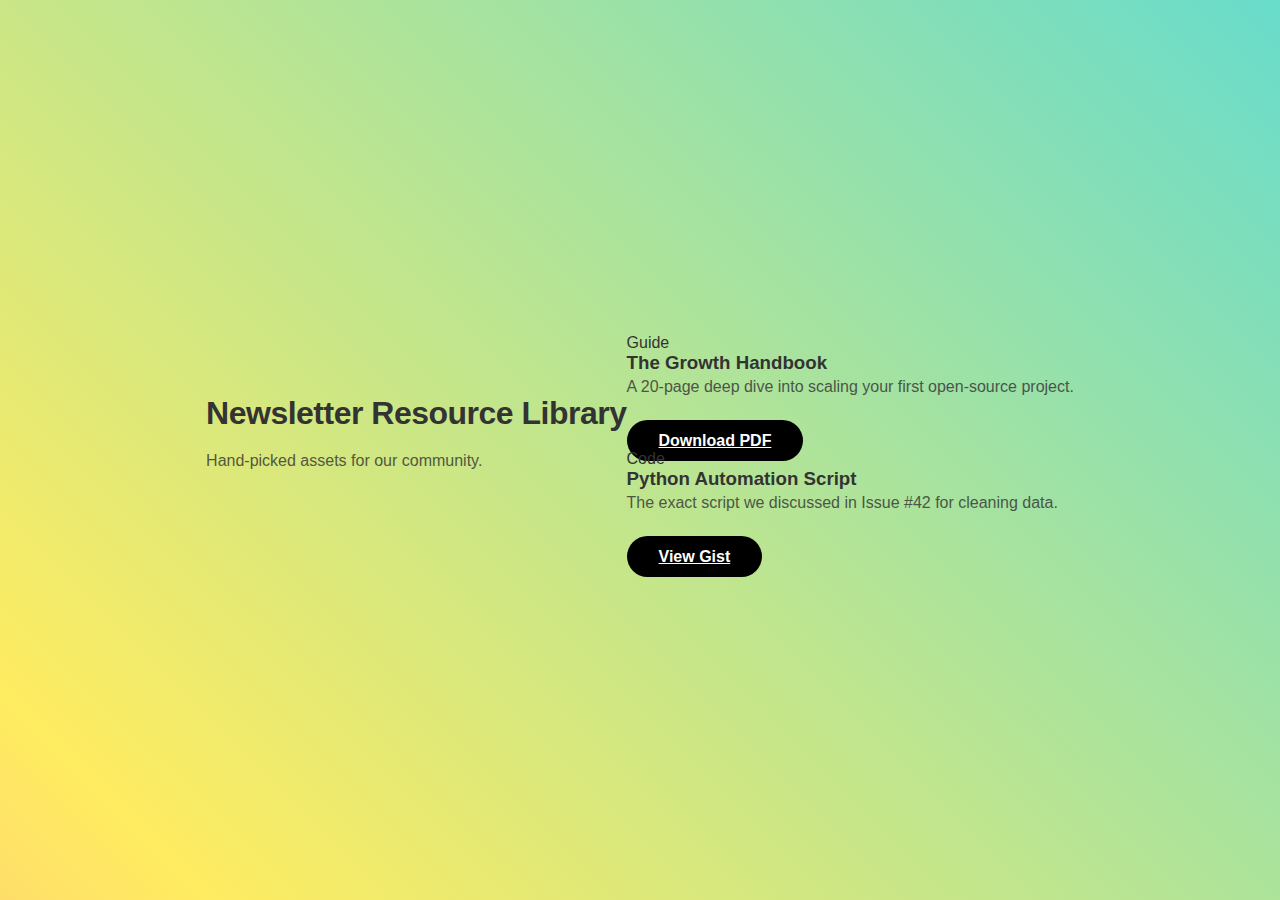
<file: resource.html>
<!DOCTYPE html>
<html lang="en">
<head>
    <meta charset="UTF-8">
    <meta name="viewport" content="width=device-width, initial-scale=1.0">
    <title>Newsletter Resources</title>
    <link rel="stylesheet" href="style.css">
</head>
<body>
    <header>
        <h1>Newsletter Resource Library</h1>
        <p>Hand-picked assets for our community.</p>
    </header>

    <div class="resource-grid">
        <div class="card">
            <span class="category">Guide</span>
            <h3>The Growth Handbook</h3>
            <p>A 20-page deep dive into scaling your first open-source project.</p>
            <a href="#" class="btn">Download PDF</a>
        </div>

        <div class="card">
            <span class="category">Code</span>
            <h3>Python Automation Script</h3>
            <p>The exact script we discussed in Issue #42 for cleaning data.</p>
            <a href="#" class="btn">View Gist</a>
        </div>
    </div>
</body>
</html>
</file>
<file: style.css>
/* Clean Reset */
* {
    margin: 0;
    padding: 0;
    box-sizing: border-box;
    font-family: 'Segoe UI', Roboto, Helvetica, Arial, sans-serif;
}

/* The Flashy Background */
body {
    min-height: 100vh;
    display: flex;
    justify-content: center;
    align-items: center;
    /* Animated mesh gradient */
    background: linear-gradient(45deg, #f321d7, #ffec61, #21d4fd, #b721ff);
    background-size: 400% 400%;
    animation: gradientBG 15s ease infinite;
    color: #333;
}

/* Smooth Background Animation */
@keyframes gradientBG {
    0% { background-position: 0% 50%; }
    50% { background-position: 100% 50%; }
    100% { background-position: 0% 50%; }
}

/* Simple Glassmorphism Container */
.container {
    background: rgba(255, 255, 255, 0.2);
    backdrop-filter: blur(15px);
    -webkit-backdrop-filter: blur(15px);
    border: 1px solid rgba(255, 255, 255, 0.3);
    padding: 3rem;
    border-radius: 24px;
    box-shadow: 0 8px 32px 0 rgba(31, 38, 135, 0.15);
    text-align: center;
    max-width: 400px;
    width: 90%;
}

/* Minimalist Typography */
h1 {
    font-size: 2rem;
    font-weight: 800;
    margin-bottom: 1rem;
    letter-spacing: -0.5px;
}

p {
    line-height: 1.6;
    opacity: 0.8;
    margin-bottom: 2rem;
}

/* The "Flashy" Interaction */
.btn {
    background: #000;
    color: #fff;
    padding: 12px 32px;
    border: none;
    border-radius: 50px;
    font-weight: 600;
    cursor: pointer;
    transition: transform 0.2s, box-shadow 0.2s;
}

.btn:hover {
    transform: scale(1.05);
    box-shadow: 0 10px 20px rgba(0,0,0,0.2);
}
</file>
